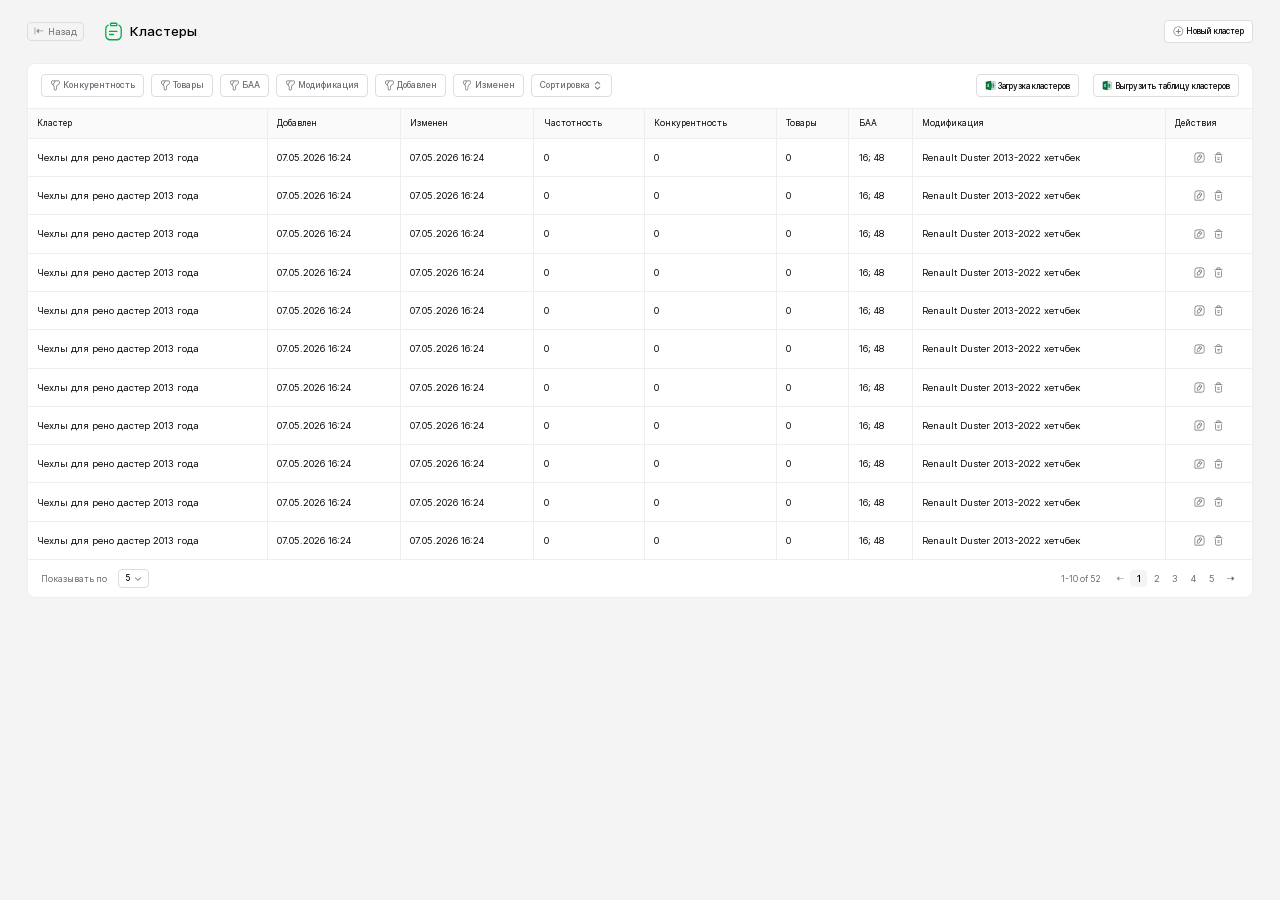
<file: cluster.html>
<!DOCTYPE html>
<html lang="ru">

<head>
    <meta charset="UTF-8">
    <meta name="viewport" content="width=device-width, initial-scale=1.0">
    <meta name="description" content="">
    <meta name="keywords" content="">
    <meta name="color-scheme" content="light only">
    <link rel="stylesheet" href="css/swiper-bundle.min.css">
    <link rel="stylesheet" type="text/css" href="css/lightpick.css">
    <link rel="stylesheet" href="css/style.min.css">
    <title>Кластеры</title>
</head>


<body class="m-page">
    <div class="wrapper">

        <div class="page-header">
            <div class="page-header__top _flex">
                <a href="" class="back-btn">
                    <svg xmlns="http://www.w3.org/2000/svg" width="18" height="18" viewBox="0 0 18 18" fill="none">
                        <path d="M15.6373 8.99993C15.6354 9.14851 15.5755 9.29046 15.4704 9.39553C15.3653 9.5006 15.2234 9.56049 15.0748 9.56243H8.9548V11.9999C8.96066 12.0893 8.93828 12.1783 8.89084 12.2543C8.84339 12.3303 8.77328 12.3894 8.69039 12.4234C8.60751 12.4574 8.51604 12.4645 8.42891 12.4437C8.34178 12.4229 8.26339 12.3752 8.2048 12.3074L5.2048 9.30743C5.12602 9.22746 5.08186 9.1197 5.08186 9.00743C5.08186 8.89517 5.12602 8.78741 5.2048 8.70743L8.2048 5.70743C8.26261 5.64092 8.33957 5.59389 8.42514 5.57279C8.5107 5.5517 8.6007 5.55756 8.68281 5.58958C8.76491 5.6216 8.83511 5.67822 8.8838 5.75167C8.9325 5.82513 8.95729 5.91184 8.9548 5.99993V8.42243H15.0748C15.1497 8.42341 15.2236 8.43913 15.2924 8.46868C15.3612 8.49823 15.4234 8.54105 15.4757 8.59467C15.5279 8.6483 15.5691 8.71169 15.5968 8.78123C15.6245 8.85076 15.6383 8.92508 15.6373 8.99993ZM2.9248 3.62993C2.77562 3.62993 2.63255 3.6892 2.52706 3.79469C2.42157 3.90018 2.3623 4.04325 2.3623 4.19243V13.8074C2.3623 13.9566 2.42157 14.0997 2.52706 14.2052C2.63255 14.3107 2.77562 14.3699 2.9248 14.3699C3.07399 14.3699 3.21706 14.3107 3.32255 14.2052C3.42804 14.0997 3.4873 13.9566 3.4873 13.8074V4.19243C3.48831 4.11829 3.47445 4.04469 3.44654 3.97599C3.41863 3.90729 3.37724 3.84487 3.3248 3.79244C3.27237 3.74 3.20995 3.69861 3.14125 3.6707C3.07255 3.64279 2.99895 3.62893 2.9248 3.62993Z" fill="#8E9198" />
                    </svg>
                    <span>Назад</span>
                </a>
                <img src="img/cluster.svg" alt="" class="page-header__logo">
                <div class="text20 medium-text">
                    Кластеры
                </div>

                <button class="page-header__add m-btn m-btn-gray-outline">
                    <svg xmlns="http://www.w3.org/2000/svg" width="16" height="16" viewBox="0 0 16 16" fill="none">
                        <path d="M8.00033 1.62179C9.26183 1.62179 10.495 1.99587 11.5439 2.69672C12.5928 3.39758 13.4103 4.39373 13.8931 5.55921C14.3759 6.72469 14.5022 8.00716 14.2561 9.24442C14.01 10.4817 13.4025 11.6182 12.5105 12.5102C11.6184 13.4022 10.4819 14.0097 9.24467 14.2558C8.0074 14.5019 6.72494 14.3756 5.55946 13.8929C4.39398 13.4101 3.39783 12.5926 2.69697 11.5437C1.99611 10.4948 1.62203 9.26159 1.62203 8.00008C1.62203 6.30845 2.29403 4.68611 3.49019 3.48995C4.68635 2.29378 6.3087 1.62179 8.00033 1.62179M4.81459 8.6345H7.36591V11.1858C7.36591 11.3541 7.43275 11.5154 7.55173 11.6344C7.6707 11.7534 7.83207 11.8202 8.00033 11.8202C8.16859 11.8202 8.32995 11.7534 8.44893 11.6344C8.56791 11.5154 8.63475 11.3541 8.63475 11.1858V8.6345H11.1861C11.3543 8.6345 11.5157 8.56766 11.6347 8.44868C11.7536 8.3297 11.8205 8.16834 11.8205 8.00008C11.8205 7.83182 11.7536 7.67045 11.6347 7.55148C11.5157 7.4325 11.3543 7.36566 11.1861 7.36566H8.63475V4.81434C8.63475 4.64609 8.56791 4.48472 8.44893 4.36574C8.32995 4.24677 8.16859 4.17993 8.00033 4.17993C7.83207 4.17993 7.6707 4.24677 7.55173 4.36574C7.43275 4.48472 7.36591 4.64609 7.36591 4.81434V7.36566H4.81459C4.64633 7.36566 4.48497 7.4325 4.36599 7.55148C4.24701 7.67045 4.18017 7.83182 4.18017 8.00008C4.18017 8.16834 4.24701 8.3297 4.36599 8.44868C4.48497 8.56766 4.64633 8.6345 4.81459 8.6345M8.00033 0.666748C6.54993 0.666748 5.13211 1.09684 3.92615 1.90264C2.72019 2.70843 1.78025 3.85374 1.22521 5.19374C0.67017 6.53373 0.524945 8.00822 0.807903 9.43074C1.09086 10.8533 1.78929 12.1599 2.81488 13.1855C3.84046 14.2111 5.14714 14.9095 6.56966 15.1925C7.99219 15.4755 9.46668 15.3302 10.8067 14.7752C12.1467 14.2202 13.292 13.2802 14.0978 12.0743C14.9036 10.8683 15.3337 9.45048 15.3337 8.00008C15.3319 6.05571 14.5587 4.1915 13.1838 2.81663C11.8089 1.44175 9.94469 0.668554 8.00033 0.666748V0.666748Z" fill="#676A72" />
                    </svg>
                    <span>Новый кластер</span>
                </button>
            </div>
        </div>

        <div class="content">
            <div class="table-filter">
                <div class="table-filter__col _flex">
                    <div class="mob-filter">
                        <button class="_open-filter table-filter__show-btn m-btn m-btn-gray-outline">
                            <img src="img/filter.svg" alt="">
                            <span>Фильтр</span>
                        </button>
                        <div class="table-filter__mob">
                            <button class="close-btn _close-filter">
                                <span class="text14">Закрыть</span>
                            </button>
                            <div class="table-filter__items _flex">
                                <div class="m-select m-select-multi js-multi-select">
                                    <div class="m-select__show" data-placeholder="Конкурентность">

                                        <img class="_first" src="img/filter.svg" alt="">

                                        <div class="m-select__current text12"></div>
                                        <div class="m-select__count">
                                            <span class="text12 _num"></span>
                                        </div>

                                    </div>
                                    <div class="m-select__hidden">
                                        <div class="m-search fg">
                                            <img src="img/search.svg" alt="">
                                            <input type="text" placeholder="Поиск">
                                        </div>

                                        <div class="m-select__checks">
                                            <div class="m-select__check m-check">
                                                <input type="checkbox" data-value="879796444">
                                                <label><span class="text13">879796444</span></label>
                                            </div>
                                            <div class="m-select__check m-check">
                                                <input type="checkbox" data-value="879796444">
                                                <label><span class="text13">879796444</span></label>
                                            </div>
                                            <div class="m-select__check m-check">
                                                <input type="checkbox" data-value="879796444">
                                                <label><span class="text13">879796444</span></label>
                                            </div>
                                            <div class="m-select__check m-check">
                                                <input type="checkbox" data-value="879796444">
                                                <label><span class="text13">879796444</span></label>
                                            </div>
                                            <div class="m-select__check m-check">
                                                <input type="checkbox" data-value="879796444">
                                                <label><span class="text13">879796444</span></label>
                                            </div>
                                            <div class="m-select__check m-check">
                                                <input type="checkbox" data-value="879796444">
                                                <label><span class="text13">879796444</span></label>
                                            </div>
                                            <div class="m-select__check m-check">
                                                <input type="checkbox" data-value="879796444">
                                                <label><span class="text13">879796444</span></label>
                                            </div>
                                            <div class="m-select__check m-check">
                                                <input type="checkbox" data-value="879796444">
                                                <label><span class="text13">879796444</span></label>
                                            </div>
                                            <div class="m-select__check m-check">
                                                <input type="checkbox" data-value="879796444">
                                                <label><span class="text13">879796444</span></label>
                                            </div>
                                            <div class="m-select__check m-check">
                                                <input type="checkbox" data-value="879796444">
                                                <label><span class="text13">879796444</span></label>
                                            </div>
                                            <div class="m-select__check m-check">
                                                <input type="checkbox" data-value="879796444">
                                                <label><span class="text13">879796444</span></label>
                                            </div>
                                        </div>
                                    </div>
                                </div>

                                <div class="m-select m-select-multi js-multi-select">
                                    <div class="m-select__show" data-placeholder="Товары">

                                        <img class="_first" src="img/filter.svg" alt="">

                                        <div class="m-select__current text12"></div>
                                        <div class="m-select__count">
                                            <span class="text12 _num"></span>
                                        </div>

                                    </div>
                                    <div class="m-select__hidden">
                                        <div class="m-search fg">
                                            <img src="img/search.svg" alt="">
                                            <input type="text" placeholder="Поиск">
                                        </div>

                                        <div class="m-select__checks">
                                            <div class="m-select__check m-check">
                                                <input type="checkbox" data-value="879796444">
                                                <label><span class="text13">879796444</span></label>
                                            </div>
                                            <div class="m-select__check m-check">
                                                <input type="checkbox" data-value="879796444">
                                                <label><span class="text13">879796444</span></label>
                                            </div>
                                            <div class="m-select__check m-check">
                                                <input type="checkbox" data-value="879796444">
                                                <label><span class="text13">879796444</span></label>
                                            </div>
                                            <div class="m-select__check m-check">
                                                <input type="checkbox" data-value="879796444">
                                                <label><span class="text13">879796444</span></label>
                                            </div>
                                            <div class="m-select__check m-check">
                                                <input type="checkbox" data-value="879796444">
                                                <label><span class="text13">879796444</span></label>
                                            </div>
                                            <div class="m-select__check m-check">
                                                <input type="checkbox" data-value="879796444">
                                                <label><span class="text13">879796444</span></label>
                                            </div>
                                            <div class="m-select__check m-check">
                                                <input type="checkbox" data-value="879796444">
                                                <label><span class="text13">879796444</span></label>
                                            </div>
                                            <div class="m-select__check m-check">
                                                <input type="checkbox" data-value="879796444">
                                                <label><span class="text13">879796444</span></label>
                                            </div>
                                            <div class="m-select__check m-check">
                                                <input type="checkbox" data-value="879796444">
                                                <label><span class="text13">879796444</span></label>
                                            </div>
                                            <div class="m-select__check m-check">
                                                <input type="checkbox" data-value="879796444">
                                                <label><span class="text13">879796444</span></label>
                                            </div>
                                            <div class="m-select__check m-check">
                                                <input type="checkbox" data-value="879796444">
                                                <label><span class="text13">879796444</span></label>
                                            </div>
                                        </div>
                                    </div>
                                </div>

                                <div class="m-select m-select-multi js-multi-select">
                                    <div class="m-select__show" data-placeholder="БАА">

                                        <img class="_first" src="img/filter.svg" alt="">

                                        <div class="m-select__current text12"></div>
                                        <div class="m-select__count">
                                            <span class="text12 _num"></span>
                                        </div>

                                    </div>
                                    <div class="m-select__hidden">
                                        <div class="m-search fg">
                                            <img src="img/search.svg" alt="">
                                            <input type="text" placeholder="Поиск">
                                        </div>

                                        <div class="m-select__checks">
                                            <div class="m-select__check m-check">
                                                <input type="checkbox" data-value="879796444">
                                                <label><span class="text13">879796444</span></label>
                                            </div>
                                            <div class="m-select__check m-check">
                                                <input type="checkbox" data-value="879796444">
                                                <label><span class="text13">879796444</span></label>
                                            </div>
                                            <div class="m-select__check m-check">
                                                <input type="checkbox" data-value="879796444">
                                                <label><span class="text13">879796444</span></label>
                                            </div>
                                            <div class="m-select__check m-check">
                                                <input type="checkbox" data-value="879796444">
                                                <label><span class="text13">879796444</span></label>
                                            </div>
                                            <div class="m-select__check m-check">
                                                <input type="checkbox" data-value="879796444">
                                                <label><span class="text13">879796444</span></label>
                                            </div>
                                            <div class="m-select__check m-check">
                                                <input type="checkbox" data-value="879796444">
                                                <label><span class="text13">879796444</span></label>
                                            </div>
                                            <div class="m-select__check m-check">
                                                <input type="checkbox" data-value="879796444">
                                                <label><span class="text13">879796444</span></label>
                                            </div>
                                            <div class="m-select__check m-check">
                                                <input type="checkbox" data-value="879796444">
                                                <label><span class="text13">879796444</span></label>
                                            </div>
                                            <div class="m-select__check m-check">
                                                <input type="checkbox" data-value="879796444">
                                                <label><span class="text13">879796444</span></label>
                                            </div>
                                            <div class="m-select__check m-check">
                                                <input type="checkbox" data-value="879796444">
                                                <label><span class="text13">879796444</span></label>
                                            </div>
                                            <div class="m-select__check m-check">
                                                <input type="checkbox" data-value="879796444">
                                                <label><span class="text13">879796444</span></label>
                                            </div>
                                        </div>
                                    </div>
                                </div>

                                <div class="m-select m-select-multi js-multi-select">
                                    <div class="m-select__show" data-placeholder="Модификация">

                                        <img class="_first" src="img/filter.svg" alt="">

                                        <div class="m-select__current text12"></div>
                                        <div class="m-select__count">
                                            <span class="text12 _num"></span>
                                        </div>

                                    </div>
                                    <div class="m-select__hidden">
                                        <div class="m-search fg">
                                            <img src="img/search.svg" alt="">
                                            <input type="text" placeholder="Поиск">
                                        </div>

                                        <div class="m-select__checks">
                                            <div class="m-select__check m-check">
                                                <input type="checkbox" data-value="Renault Duster 2013-2022 хетчбек">
                                                <label><span class="text13">Renault Duster 2013-2022 хетчбек</span></label>
                                            </div>
                                            <div class="m-select__check m-check">
                                                <input type="checkbox" data-value="Renault Duster 2013-2022 хетчбек">
                                                <label><span class="text13">Renault Duster 2013-2022 хетчбек</span></label>
                                            </div>
                                            <div class="m-select__check m-check">
                                                <input type="checkbox" data-value="Renault Duster 2013-2022 хетчбек">
                                                <label><span class="text13">Renault Duster 2013-2022 хетчбек</span></label>
                                            </div>
                                            <div class="m-select__check m-check">
                                                <input type="checkbox" data-value="Renault Duster 2013-2022 хетчбек">
                                                <label><span class="text13">Renault Duster 2013-2022 хетчбек</span></label>
                                            </div>
                                            <div class="m-select__check m-check">
                                                <input type="checkbox" data-value="Renault Duster 2013-2022 хетчбек">
                                                <label><span class="text13">Renault Duster 2013-2022 хетчбек</span></label>
                                            </div>
                                            <div class="m-select__check m-check">
                                                <input type="checkbox" data-value="Renault Duster 2013-2022 хетчбек">
                                                <label><span class="text13">Renault Duster 2013-2022 хетчбек</span></label>
                                            </div>
                                            <div class="m-select__check m-check">
                                                <input type="checkbox" data-value="Renault Duster 2013-2022 хетчбек">
                                                <label><span class="text13">Renault Duster 2013-2022 хетчбек</span></label>
                                            </div>
                                            <div class="m-select__check m-check">
                                                <input type="checkbox" data-value="Renault Duster 2013-2022 хетчбек">
                                                <label><span class="text13">Renault Duster 2013-2022 хетчбек</span></label>
                                            </div>
                                            <div class="m-select__check m-check">
                                                <input type="checkbox" data-value="Renault Duster 2013-2022 хетчбек">
                                                <label><span class="text13">Renault Duster 2013-2022 хетчбек</span></label>
                                            </div>
                                            <div class="m-select__check m-check">
                                                <input type="checkbox" data-value="Renault Duster 2013-2022 хетчбек">
                                                <label><span class="text13">Renault Duster 2013-2022 хетчбек</span></label>
                                            </div>
                                            <div class="m-select__check m-check">
                                                <input type="checkbox" data-value="Renault Duster 2013-2022 хетчбек">
                                                <label><span class="text13">Renault Duster 2013-2022 хетчбек</span></label>
                                            </div>
                                        </div>
                                    </div>
                                </div>

                                <div class="m-select m-select-multi js-multi-select">
                                    <div class="m-select__show" data-placeholder="Добавлен">

                                        <img class="_first" src="img/filter.svg" alt="">

                                        <div class="m-select__current text12"></div>
                                        <div class="m-select__count">
                                            <span class="text12 _num"></span>
                                        </div>

                                    </div>
                                    <div class="m-select__hidden">
                                        <div class="m-search fg">
                                            <img src="img/search.svg" alt="">
                                            <input type="text" placeholder="Поиск">
                                        </div>

                                        <div class="m-select__checks">
                                            <div class="m-select__check m-check">
                                                <input type="checkbox" data-value="Чехлы для рено дастер 2013 года">
                                                <label><span class="text13">Чехлы для рено дастер 2013 года</span></label>
                                            </div>
                                            <div class="m-select__check m-check">
                                                <input type="checkbox" data-value="Чехлы для рено дастер 2013 года">
                                                <label><span class="text13">Чехлы для рено дастер 2013 года</span></label>
                                            </div>
                                            <div class="m-select__check m-check">
                                                <input type="checkbox" data-value="Чехлы для рено дастер 2013 года">
                                                <label><span class="text13">Чехлы для рено дастер 2013 года</span></label>
                                            </div>
                                            <div class="m-select__check m-check">
                                                <input type="checkbox" data-value="Чехлы для рено дастер 2013 года">
                                                <label><span class="text13">Чехлы для рено дастер 2013 года</span></label>
                                            </div>
                                            <div class="m-select__check m-check">
                                                <input type="checkbox" data-value="Чехлы для рено дастер 2013 года">
                                                <label><span class="text13">Чехлы для рено дастер 2013 года</span></label>
                                            </div>
                                            <div class="m-select__check m-check">
                                                <input type="checkbox" data-value="Чехлы для рено дастер 2013 года">
                                                <label><span class="text13">Чехлы для рено дастер 2013 года</span></label>
                                            </div>
                                            <div class="m-select__check m-check">
                                                <input type="checkbox" data-value="Чехлы для рено дастер 2013 года">
                                                <label><span class="text13">Чехлы для рено дастер 2013 года</span></label>
                                            </div>
                                            <div class="m-select__check m-check">
                                                <input type="checkbox" data-value="Чехлы для рено дастер 2013 года">
                                                <label><span class="text13">Чехлы для рено дастер 2013 года</span></label>
                                            </div>
                                            <div class="m-select__check m-check">
                                                <input type="checkbox" data-value="Чехлы для рено дастер 2013 года">
                                                <label><span class="text13">Чехлы для рено дастер 2013 года</span></label>
                                            </div>
                                            <div class="m-select__check m-check">
                                                <input type="checkbox" data-value="Чехлы для рено дастер 2013 года">
                                                <label><span class="text13">Чехлы для рено дастер 2013 года</span></label>
                                            </div>
                                            <div class="m-select__check m-check">
                                                <input type="checkbox" data-value="Чехлы для рено дастер 2013 года">
                                                <label><span class="text13">Чехлы для рено дастер 2013 года</span></label>
                                            </div>
                                        </div>
                                    </div>
                                </div>

                                <div class="m-select m-select-multi js-multi-select">
                                    <div class="m-select__show" data-placeholder="Изменен">

                                        <img class="_first" src="img/filter.svg" alt="">

                                        <div class="m-select__current text12"></div>
                                        <div class="m-select__count">
                                            <span class="text12 _num"></span>
                                        </div>

                                    </div>
                                    <div class="m-select__hidden">
                                        <div class="m-search fg">
                                            <img src="img/search.svg" alt="">
                                            <input type="text" placeholder="Поиск">
                                        </div>

                                        <div class="m-select__checks">
                                            <div class="m-select__check m-check">
                                                <input type="checkbox" data-value="Чехлы для рено дастер 2013 года">
                                                <label><span class="text13">Чехлы для рено дастер 2013 года</span></label>
                                            </div>
                                            <div class="m-select__check m-check">
                                                <input type="checkbox" data-value="Чехлы для рено дастер 2013 года">
                                                <label><span class="text13">Чехлы для рено дастер 2013 года</span></label>
                                            </div>
                                            <div class="m-select__check m-check">
                                                <input type="checkbox" data-value="Чехлы для рено дастер 2013 года">
                                                <label><span class="text13">Чехлы для рено дастер 2013 года</span></label>
                                            </div>
                                            <div class="m-select__check m-check">
                                                <input type="checkbox" data-value="Чехлы для рено дастер 2013 года">
                                                <label><span class="text13">Чехлы для рено дастер 2013 года</span></label>
                                            </div>
                                            <div class="m-select__check m-check">
                                                <input type="checkbox" data-value="Чехлы для рено дастер 2013 года">
                                                <label><span class="text13">Чехлы для рено дастер 2013 года</span></label>
                                            </div>
                                            <div class="m-select__check m-check">
                                                <input type="checkbox" data-value="Чехлы для рено дастер 2013 года">
                                                <label><span class="text13">Чехлы для рено дастер 2013 года</span></label>
                                            </div>
                                            <div class="m-select__check m-check">
                                                <input type="checkbox" data-value="Чехлы для рено дастер 2013 года">
                                                <label><span class="text13">Чехлы для рено дастер 2013 года</span></label>
                                            </div>
                                            <div class="m-select__check m-check">
                                                <input type="checkbox" data-value="Чехлы для рено дастер 2013 года">
                                                <label><span class="text13">Чехлы для рено дастер 2013 года</span></label>
                                            </div>
                                            <div class="m-select__check m-check">
                                                <input type="checkbox" data-value="Чехлы для рено дастер 2013 года">
                                                <label><span class="text13">Чехлы для рено дастер 2013 года</span></label>
                                            </div>
                                            <div class="m-select__check m-check">
                                                <input type="checkbox" data-value="Чехлы для рено дастер 2013 года">
                                                <label><span class="text13">Чехлы для рено дастер 2013 года</span></label>
                                            </div>
                                            <div class="m-select__check m-check">
                                                <input type="checkbox" data-value="Чехлы для рено дастер 2013 года">
                                                <label><span class="text13">Чехлы для рено дастер 2013 года</span></label>
                                            </div>
                                        </div>
                                    </div>
                                </div>

                            </div>
                        </div>
                    </div>
                    <div class="sort-select m-select js-single-select">
                        <div class="m-select__show" data-placeholder="Сортировка">
                            <div class="m-select__current text12"></div>
                            <img src="img/arrows.svg" alt="">
                        </div>
                        <div class="m-select__hidden">
                            <div class="m-select__items">
                                <div class="m-select__item">
                                    <input type="radio" name="sortType" data-value="Модификация А-Я">
                                    <label><span class="text13">Модификация А-Я</span></label>
                                </div>
                                <div class="m-select__item">
                                    <input type="radio" name="sortType" data-value="Кластер А-Я">
                                    <label><span class="text13">Кластер А-Я</span></label>
                                </div>
                                <div class="m-select__item">
                                    <input type="radio" name="sortType" data-value="Товаров по убыванию">
                                    <label><span class="text13">Товаров по убыванию</span></label>
                                </div>
                                <div class="m-select__item">
                                    <input type="radio" name="sortType" data-value="Товаров по возрастанию">
                                    <label><span class="text13">Товаров по возрастанию</span></label>
                                </div>
                                <div class="m-select__item">
                                    <input type="radio" name="sortType" data-value="Конкуренция по убыванию">
                                    <label><span class="text13">Конкуренция по убыванию</span></label>
                                </div>
                                <div class="m-select__item">
                                    <input type="radio" name="sortType" data-value="Конкуренция по возврастанию">
                                    <label><span class="text13">Конкуренция по возврастанию</span></label>
                                </div>
                                <div class="m-select__item">
                                    <input type="radio" name="sortType" data-value="Частотность по убыванию">
                                    <label><span class="text13">Частотность по убыванию</span></label>
                                </div>
                                <div class="m-select__item">
                                    <input type="radio" name="sortType" data-value="Частотность по возрастанию">
                                    <label><span class="text13">Частотность по возрастанию</span></label>
                                </div>
                            </div>
                        </div>
                    </div>

                </div>

                <div class="action">
                    <button class="action__dots _open-action">
                        <img src="img/dots.svg" alt="">
                    </button>
                    <div class="action__mob">
                        <button class="close-btn _close-action">
                            <span class="text14">Закрыть</span>
                        </button>
                        <div class="action__buttons _flex">
                            <button class="action__btn m-btn m-btn-gray-outline">
                                <img src="img/xls.svg" alt="">
                                <span>Загрузка кластеров</span>
                            </button>
                            <button class="action__btn m-btn m-btn-gray-outline">
                                <img src="img/xls.svg" alt="">
                                <span>Выгрузить таблицу кластеров</span>
                            </button>
                        </div>
                    </div>
                </div>
            </div>
            <div class="table cluster-table">
                <div class="table-scrollable">
                    <table>
                        <thead>
                            <tr class="table-row table-row-head">
                                <td class="table-row__col">
                                    <div class="text13">Кластер</div>
                                </td>
                                <td class="table-row__col">
                                    <div class="text13">Добавлен </div>
                                </td>
                                <td class="table-row__col">
                                    <div class="text13">Изменен</div>
                                </td>
                                <td class="table-row__col">
                                    <div class="text13">Частотность</div>
                                </td>
                                <td class="table-row__col">
                                    <div class="text13">Конкурентность</div>
                                </td>
                                <td class="table-row__col">
                                    <div class="text13">Товары</div>
                                </td>
                                <td class="table-row__col">
                                    <div class="text13">БАА</div>
                                </td>
                                <td class="table-row__col">
                                    <div class="text13">Модификация</div>
                                </td>
                                <td class="table-row__col">
                                    <div class="text13">Действия</div>
                                </td>
                            </tr>
                        </thead>
                        <tbody>
                            <tr class="table-row">
                                <td class="table-row__col">
                                    <div class="text14">Чехлы для рено дастер 2013 года</div>
                                </td>
                                <td class="table-row__col">
                                    <div class="text14">07.05.2026 16:24</div>
                                </td>
                                <td class="table-row__col">
                                    <div class="text14">07.05.2026 16:24</div>
                                </td>
                                <td class="table-row__col">
                                    <div class="text14">0</div>
                                </td>
                                <td class="table-row__col">
                                    <div class="text14">0</div>
                                </td>
                                <td class="table-row__col">
                                    <div class="text14">0</div>
                                </td>
                                <td class="table-row__col">
                                    <div class="text14">16; 48</div>
                                </td>
                                <td class="table-row__col">
                                    <div class="text14">Renault Duster 2013-2022 хетчбек</div>
                                </td>
                                <td class="table-row__col">
                                    <div class="table-row__action">
                                        <button class="table-row__action-btn">
                                            <img src="img/edit.svg" alt="">
                                        </button>
                                        <button class="table-row__action-btn">
                                            <img src="img/delete.svg" alt="">
                                        </button>
                                    </div>
                                </td>
                            </tr>

                            <tr class="table-row">
                                <td class="table-row__col">
                                    <div class="text14">Чехлы для рено дастер 2013 года</div>
                                </td>
                                <td class="table-row__col">
                                    <div class="text14">07.05.2026 16:24</div>
                                </td>
                                <td class="table-row__col">
                                    <div class="text14">07.05.2026 16:24</div>
                                </td>
                                <td class="table-row__col">
                                    <div class="text14">0</div>
                                </td>
                                <td class="table-row__col">
                                    <div class="text14">0</div>
                                </td>
                                <td class="table-row__col">
                                    <div class="text14">0</div>
                                </td>
                                <td class="table-row__col">
                                    <div class="text14">16; 48</div>
                                </td>
                                <td class="table-row__col">
                                    <div class="text14">Renault Duster 2013-2022 хетчбек</div>
                                </td>
                                <td class="table-row__col">
                                    <div class="table-row__action">
                                        <button class="table-row__action-btn">
                                            <img src="img/edit.svg" alt="">
                                        </button>
                                        <button class="table-row__action-btn">
                                            <img src="img/delete.svg" alt="">
                                        </button>
                                    </div>
                                </td>
                            </tr>

                            <tr class="table-row">
                                <td class="table-row__col">
                                    <div class="text14">Чехлы для рено дастер 2013 года</div>
                                </td>
                                <td class="table-row__col">
                                    <div class="text14">07.05.2026 16:24</div>
                                </td>
                                <td class="table-row__col">
                                    <div class="text14">07.05.2026 16:24</div>
                                </td>
                                <td class="table-row__col">
                                    <div class="text14">0</div>
                                </td>
                                <td class="table-row__col">
                                    <div class="text14">0</div>
                                </td>
                                <td class="table-row__col">
                                    <div class="text14">0</div>
                                </td>
                                <td class="table-row__col">
                                    <div class="text14">16; 48</div>
                                </td>
                                <td class="table-row__col">
                                    <div class="text14">Renault Duster 2013-2022 хетчбек</div>
                                </td>
                                <td class="table-row__col">
                                    <div class="table-row__action">
                                        <button class="table-row__action-btn">
                                            <img src="img/edit.svg" alt="">
                                        </button>
                                        <button class="table-row__action-btn">
                                            <img src="img/delete.svg" alt="">
                                        </button>
                                    </div>
                                </td>
                            </tr>

                            <tr class="table-row">
                                <td class="table-row__col">
                                    <div class="text14">Чехлы для рено дастер 2013 года</div>
                                </td>
                                <td class="table-row__col">
                                    <div class="text14">07.05.2026 16:24</div>
                                </td>
                                <td class="table-row__col">
                                    <div class="text14">07.05.2026 16:24</div>
                                </td>
                                <td class="table-row__col">
                                    <div class="text14">0</div>
                                </td>
                                <td class="table-row__col">
                                    <div class="text14">0</div>
                                </td>
                                <td class="table-row__col">
                                    <div class="text14">0</div>
                                </td>
                                <td class="table-row__col">
                                    <div class="text14">16; 48</div>
                                </td>
                                <td class="table-row__col">
                                    <div class="text14">Renault Duster 2013-2022 хетчбек</div>
                                </td>
                                <td class="table-row__col">
                                    <div class="table-row__action">
                                        <button class="table-row__action-btn">
                                            <img src="img/edit.svg" alt="">
                                        </button>
                                        <button class="table-row__action-btn">
                                            <img src="img/delete.svg" alt="">
                                        </button>
                                    </div>
                                </td>
                            </tr>

                            <tr class="table-row">
                                <td class="table-row__col">
                                    <div class="text14">Чехлы для рено дастер 2013 года</div>
                                </td>
                                <td class="table-row__col">
                                    <div class="text14">07.05.2026 16:24</div>
                                </td>
                                <td class="table-row__col">
                                    <div class="text14">07.05.2026 16:24</div>
                                </td>
                                <td class="table-row__col">
                                    <div class="text14">0</div>
                                </td>
                                <td class="table-row__col">
                                    <div class="text14">0</div>
                                </td>
                                <td class="table-row__col">
                                    <div class="text14">0</div>
                                </td>
                                <td class="table-row__col">
                                    <div class="text14">16; 48</div>
                                </td>
                                <td class="table-row__col">
                                    <div class="text14">Renault Duster 2013-2022 хетчбек</div>
                                </td>
                                <td class="table-row__col">
                                    <div class="table-row__action">
                                        <button class="table-row__action-btn">
                                            <img src="img/edit.svg" alt="">
                                        </button>
                                        <button class="table-row__action-btn">
                                            <img src="img/delete.svg" alt="">
                                        </button>
                                    </div>
                                </td>
                            </tr>

                            <tr class="table-row">
                                <td class="table-row__col">
                                    <div class="text14">Чехлы для рено дастер 2013 года</div>
                                </td>
                                <td class="table-row__col">
                                    <div class="text14">07.05.2026 16:24</div>
                                </td>
                                <td class="table-row__col">
                                    <div class="text14">07.05.2026 16:24</div>
                                </td>
                                <td class="table-row__col">
                                    <div class="text14">0</div>
                                </td>
                                <td class="table-row__col">
                                    <div class="text14">0</div>
                                </td>
                                <td class="table-row__col">
                                    <div class="text14">0</div>
                                </td>
                                <td class="table-row__col">
                                    <div class="text14">16; 48</div>
                                </td>
                                <td class="table-row__col">
                                    <div class="text14">Renault Duster 2013-2022 хетчбек</div>
                                </td>
                                <td class="table-row__col">
                                    <div class="table-row__action">
                                        <button class="table-row__action-btn">
                                            <img src="img/edit.svg" alt="">
                                        </button>
                                        <button class="table-row__action-btn">
                                            <img src="img/delete.svg" alt="">
                                        </button>
                                    </div>
                                </td>
                            </tr>

                            <tr class="table-row">
                                <td class="table-row__col">
                                    <div class="text14">Чехлы для рено дастер 2013 года</div>
                                </td>
                                <td class="table-row__col">
                                    <div class="text14">07.05.2026 16:24</div>
                                </td>
                                <td class="table-row__col">
                                    <div class="text14">07.05.2026 16:24</div>
                                </td>
                                <td class="table-row__col">
                                    <div class="text14">0</div>
                                </td>
                                <td class="table-row__col">
                                    <div class="text14">0</div>
                                </td>
                                <td class="table-row__col">
                                    <div class="text14">0</div>
                                </td>
                                <td class="table-row__col">
                                    <div class="text14">16; 48</div>
                                </td>
                                <td class="table-row__col">
                                    <div class="text14">Renault Duster 2013-2022 хетчбек</div>
                                </td>
                                <td class="table-row__col">
                                    <div class="table-row__action">
                                        <button class="table-row__action-btn">
                                            <img src="img/edit.svg" alt="">
                                        </button>
                                        <button class="table-row__action-btn">
                                            <img src="img/delete.svg" alt="">
                                        </button>
                                    </div>
                                </td>
                            </tr>

                            <tr class="table-row">
                                <td class="table-row__col">
                                    <div class="text14">Чехлы для рено дастер 2013 года</div>
                                </td>
                                <td class="table-row__col">
                                    <div class="text14">07.05.2026 16:24</div>
                                </td>
                                <td class="table-row__col">
                                    <div class="text14">07.05.2026 16:24</div>
                                </td>
                                <td class="table-row__col">
                                    <div class="text14">0</div>
                                </td>
                                <td class="table-row__col">
                                    <div class="text14">0</div>
                                </td>
                                <td class="table-row__col">
                                    <div class="text14">0</div>
                                </td>
                                <td class="table-row__col">
                                    <div class="text14">16; 48</div>
                                </td>
                                <td class="table-row__col">
                                    <div class="text14">Renault Duster 2013-2022 хетчбек</div>
                                </td>
                                <td class="table-row__col">
                                    <div class="table-row__action">
                                        <button class="table-row__action-btn">
                                            <img src="img/edit.svg" alt="">
                                        </button>
                                        <button class="table-row__action-btn">
                                            <img src="img/delete.svg" alt="">
                                        </button>
                                    </div>
                                </td>
                            </tr>

                            <tr class="table-row">
                                <td class="table-row__col">
                                    <div class="text14">Чехлы для рено дастер 2013 года</div>
                                </td>
                                <td class="table-row__col">
                                    <div class="text14">07.05.2026 16:24</div>
                                </td>
                                <td class="table-row__col">
                                    <div class="text14">07.05.2026 16:24</div>
                                </td>
                                <td class="table-row__col">
                                    <div class="text14">0</div>
                                </td>
                                <td class="table-row__col">
                                    <div class="text14">0</div>
                                </td>
                                <td class="table-row__col">
                                    <div class="text14">0</div>
                                </td>
                                <td class="table-row__col">
                                    <div class="text14">16; 48</div>
                                </td>
                                <td class="table-row__col">
                                    <div class="text14">Renault Duster 2013-2022 хетчбек</div>
                                </td>
                                <td class="table-row__col">
                                    <div class="table-row__action">
                                        <button class="table-row__action-btn">
                                            <img src="img/edit.svg" alt="">
                                        </button>
                                        <button class="table-row__action-btn">
                                            <img src="img/delete.svg" alt="">
                                        </button>
                                    </div>
                                </td>
                            </tr>

                            <tr class="table-row">
                                <td class="table-row__col">
                                    <div class="text14">Чехлы для рено дастер 2013 года</div>
                                </td>
                                <td class="table-row__col">
                                    <div class="text14">07.05.2026 16:24</div>
                                </td>
                                <td class="table-row__col">
                                    <div class="text14">07.05.2026 16:24</div>
                                </td>
                                <td class="table-row__col">
                                    <div class="text14">0</div>
                                </td>
                                <td class="table-row__col">
                                    <div class="text14">0</div>
                                </td>
                                <td class="table-row__col">
                                    <div class="text14">0</div>
                                </td>
                                <td class="table-row__col">
                                    <div class="text14">16; 48</div>
                                </td>
                                <td class="table-row__col">
                                    <div class="text14">Renault Duster 2013-2022 хетчбек</div>
                                </td>
                                <td class="table-row__col">
                                    <div class="table-row__action">
                                        <button class="table-row__action-btn">
                                            <img src="img/edit.svg" alt="">
                                        </button>
                                        <button class="table-row__action-btn">
                                            <img src="img/delete.svg" alt="">
                                        </button>
                                    </div>
                                </td>
                            </tr>

                            <tr class="table-row">
                                <td class="table-row__col">
                                    <div class="text14">Чехлы для рено дастер 2013 года</div>
                                </td>
                                <td class="table-row__col">
                                    <div class="text14">07.05.2026 16:24</div>
                                </td>
                                <td class="table-row__col">
                                    <div class="text14">07.05.2026 16:24</div>
                                </td>
                                <td class="table-row__col">
                                    <div class="text14">0</div>
                                </td>
                                <td class="table-row__col">
                                    <div class="text14">0</div>
                                </td>
                                <td class="table-row__col">
                                    <div class="text14">0</div>
                                </td>
                                <td class="table-row__col">
                                    <div class="text14">16; 48</div>
                                </td>
                                <td class="table-row__col">
                                    <div class="text14">Renault Duster 2013-2022 хетчбек</div>
                                </td>
                                <td class="table-row__col">
                                    <div class="table-row__action">
                                        <button class="table-row__action-btn">
                                            <img src="img/edit.svg" alt="">
                                        </button>
                                        <button class="table-row__action-btn">
                                            <img src="img/delete.svg" alt="">
                                        </button>
                                    </div>
                                </td>
                            </tr>

                        </tbody>
                    </table>
                </div>
                <div class="page-pagination _flex-between">
                    <div class="page-pagination__col _flex">
                        <div class="text13 text-gray700">
                            Показывать по
                        </div>
                        <div class="page-count-select m-select js-single-select">
                            <div class="m-select__show">
                                <div class="m-select__current text12"></div>
                            </div>
                            <div class="m-select__hidden">
                                <div class="m-select__items">
                                    <div class="m-select__item">
                                        <input checked type="radio" name="pageCount" data-value="5">
                                        <label><span class="text13">5</span></label>
                                    </div>
                                    <div class="m-select__item">
                                        <input type="radio" name="pageCount" data-value="10">
                                        <label><span class="text13">10</span></label>
                                    </div>
                                    <div class="m-select__item">
                                        <input type="radio" name="pageCount" data-value="25">
                                        <label><span class="text13">25</span></label>
                                    </div>
                                    <div class="m-select__item">
                                        <input type="radio" name="pageCount" data-value="50">
                                        <label><span class="text13">50</span></label>
                                    </div>
                                    <div class="m-select__item">
                                        <input type="radio" name="pageCount" data-value="100">
                                        <label><span class="text13">100</span></label>
                                    </div>
                                </div>
                            </div>
                        </div>
                    </div>
                    <div class="page-pagination__col2 _flex">
                        <div class="text13 text-gray700">
                            1-10 of 52
                        </div>
                        <div class="pagination">
                            <button class="pagination__item _disabled"><img src="img/prev.svg" alt=""></button>
                            <button class="pagination__item _active"><span class="text14">1</span></button>
                            <button class="pagination__item"><span class="text14">2</span></button>
                            <button class="pagination__item"><span class="text14">3</span></button>
                            <button class="pagination__item"><span class="text14">4</span></button>
                            <button class="pagination__item"><span class="text14">5</span></button>
                            <button class="pagination__item"><img src="img/next.svg" alt=""></button>
                        </div>
                    </div>
                </div>

            </div>
        </div>

    </div>

    <script src="js/swiper-bundle.min.js"></script>
    <script src="js/moment.min.js"></script>
    <script src="js/lightpick.js"></script>
    <script src="js/main.min.js"></script>

</body>

</html>
</file>
<file: css/lightpick.css>
.lightpick {
    position: absolute;
    z-index: 99999;
    padding: 4px;
    border-radius: 4px;
    background-color: #FFF;
    box-shadow: 0 1px 3px rgba(0, 0, 0, 0.25);
    color: #000;
    font-family: system-ui, Roboto, Helvetica, Arial, sans-serif;
    line-height: 1.125em;
}

.lightpick--inlined {
    position: relative;
    display: inline-block;
}

.lightpick,
.lightpick *,
.lightpick::after,
.lightpick::before {
    box-sizing: border-box;
}

.lightpick.is-hidden {
    display: none;
}

.lightpick__months {
    display: grid;
    background-color: #EEE;
    grid-template-columns: auto;
    grid-gap: 1px;
}

.lightpick--2-columns .lightpick__months {
    grid-template-columns: auto auto;
}

.lightpick--3-columns .lightpick__months {
    grid-template-columns: auto auto auto;
}

.lightpick--4-columns .lightpick__months {
    grid-template-columns: auto auto auto auto;
}

.lightpick--5-columns .lightpick__months {
    grid-template-columns: auto auto auto auto auto;
}

.lightpick__month {
    padding: 4px;
    width: 288px;
    background-color: #FFF;
}

.lightpick__month-title-bar {
    display: flex;
    margin-bottom: 4px;
    justify-content: space-between;
    align-items: center;
}

.lightpick__month-title {
    margin-top: 4px;
    margin-bottom: 4px;
    margin-left: 4px;
    font-size: 16px;
    font-weight: normal;
    line-height: 24px;
    cursor: default;
    padding: 0 4px;
    border-radius: 4px;
}

.lightpick__month-title > .lightpick__select {
    border: none;
    background-color: transparent;
    outline: none;
    -moz-appearance: none;
    -webkit-appearance: none;
    appearance: none;
}
.lightpick__month-title > .lightpick__select:disabled {
    color: #333;
}

.lightpick__month-title > .lightpick__select-months {
    font-weight: bold;
    font-size: 1em;
    margin-right: .5em;
}

.lightpick__toolbar {
    display: flex;
    text-align: right;
    justify-content: flex-end;
}

.lightpick__previous-action,
.lightpick__next-action,
.lightpick__close-action {
    display: flex;
    margin-left: 6px;
    width: 32px;
    height: 32px;
    outline: none;
    border: none;
    border-radius: 50%;
    background-color: #DDD;
    justify-content: center;
    align-items: center;
}

.lightpick__previous-action,
.lightpick__next-action {
    font-size: 12px;
}

.lightpick__close-action {
    font-size: 18px;
}

.lightpick__previous-action:active,
.lightpick__next-action:active,
.lightpick__close-action:active {
    color: inherit;
}

.lightpick__days-of-the-week {
    display: grid;
    grid-template-columns: repeat(7, 1fr);
}

.lightpick__day-of-the-week {
    display: flex;
    font-size: 11px;
    font-weight: bold;
    justify-content: center;
    align-items: center;
}

.lightpick__days {
    display: grid;
    grid-template-columns: repeat(7, 1fr);
}

.lightpick__day {
    display: flex;
    height: 40px;
    background-position: center center;
    background-size: contain;
    background-repeat: no-repeat;
    font-size: 13px;
    justify-content: center;
    align-items: center;
    cursor: default;
}

.lightpick__day.is-today {
    background-image: url("data:image/svg+xml;charset=utf-8,%3Csvg xmlns='http://www.w3.org/2000/svg' viewBox='0 0 32 32'%3E%3Ccircle fill='rgba(220, 50, 47, .5)' cx='16' cy='16' r='16'/%3E%3C/svg%3E");
    background-size: 18.8% auto;
    background-position: center bottom;
    color: #DC322F;
}

.lightpick__day:not(.is-disabled):hover {
    background-size: contain;
    background-image: url("data:image/svg+xml;charset=utf-8,%3Csvg xmlns='http://www.w3.org/2000/svg' viewBox='0 0 32 32'%3E%3Ccircle fill='%23E0E0E0' cx='16' cy='16' r='16'/%3E%3C/svg%3E");
}

.lightpick__day.is-disabled {
    opacity: 0.38;
    pointer-events: none;
}

.lightpick__day.disabled-tooltip {
    pointer-events: auto;
}

.lightpick__day.is-disabled.is-forward-selected {
    opacity: 1;
}
.lightpick__day.is-disabled.is-forward-selected:not(.is-start-date) {
    background-color: rgba(38, 139, 210, 0.1);
    background-image: none;
}

.lightpick__day.is-previous-month,
.lightpick__day.is-next-month {
    opacity: 0.38;
}

.lightpick__day.lightpick__day.is-in-range:not(.is-disabled) {
    opacity: 1;
}

.lightpick__day.is-in-range {
    border-radius: 0;
    background-color: rgba(38, 139, 210, 0.1);
    background-image: none;
}

.lightpick__day.is-in-range:hover {
    background-image: url("data:image/svg+xml;charset=utf-8,%3Csvg xmlns='http://www.w3.org/2000/svg' viewBox='0 0 32 32'%3E%3Ccircle fill='rgba(38, 139, 210, 0.5)' cx='16' cy='16' r='16'/%3E%3C/svg%3E");
}

.lightpick__day.is-start-date.is-in-range,
.lightpick__day.is-end-date.is-in-range.is-flipped {
    border-top-left-radius: 50%;
    border-top-right-radius: 0;
    border-bottom-right-radius: 0;
    border-bottom-left-radius: 50%;
    background-color: #268BD2;
    background-image: none;
}

.lightpick__day.is-end-date.is-in-range,
.lightpick__day.is-start-date.is-in-range.is-flipped {
    border-top-left-radius: 0;
    border-top-right-radius: 50%;
    border-bottom-right-radius: 50%;
    border-bottom-left-radius: 0;
    background-color: #268BD2;
    background-image: none;
}

.lightpick__day.is-start-date.is-end-date {
    background-color: transparent;
    background-image: url("data:image/svg+xml;charset=utf-8,%3Csvg xmlns='http://www.w3.org/2000/svg' viewBox='0 0 32 32'%3E%3Ccircle fill='%23268BD2' cx='16' cy='16' r='16'/%3E%3C/svg%3E");
}

.lightpick__day.is-start-date,
.lightpick__day.is-end-date,
.lightpick__day.is-start-date:hover,
.lightpick__day.is-end-date:hover {
    background-image: url("data:image/svg+xml;charset=utf-8,%3Csvg xmlns='http://www.w3.org/2000/svg' viewBox='0 0 32 32'%3E%3Ccircle fill='%23268BD2' cx='16' cy='16' r='16'/%3E%3C/svg%3E");
    background-size: auto;
    background-position: center;
    color: #FFF;
    font-weight: bold;
}

.lightpick__tooltip {
    position: absolute;
    margin-top: -4px;
    padding: 4px 8px;
    border-radius: 4px;
    background-color: #FFF;
    box-shadow: 0 1px 3px rgba(0, 0, 0, 0.25);
    white-space: nowrap;
    font-size: 11px;
    pointer-events: none;
}

.lightpick__tooltip::before {
    position: absolute;
    bottom: -5px;
    left: calc(50% - 5px);
    border-top: 5px solid rgba(0, 0, 0, 0.12);
    border-right: 5px solid transparent;
    border-left: 5px solid transparent;
    content: "";
}

.lightpick__tooltip::after {
    position: absolute;
    bottom: -4px;
    left: calc(50% - 4px);
    border-top: 4px solid #FFF;
    border-right: 4px solid transparent;
    border-left: 4px solid transparent;
    content: "";
}
.lightpick__footer {
    display: flex;
    justify-content: space-between;
}
.lightpick__reset-action,
.lightpick__apply-action {
    border-radius: 5px;
    font-size: 12px;
    border: none;
}
.lightpick__reset-action {
    color: #fff;
    background-color: #aeacad;
}
.lightpick__apply-action {
    color: #fff;
    background-color: #2495f3;
}
</file>
<file: css/style.min.css>
@font-face{font-family:Inter;src:url(../fonts/Inter-Regular.woff) format("woff"),url(../fonts/Inter-Regular.woff2) format("woff2");font-weight:400;font-style:normal;font-display:swap}@font-face{font-family:Inter;src:url(../fonts/Inter-Medium.woff) format("woff"),url(../fonts/Inter-Medium.woff2) format("woff2");font-weight:500;font-style:normal;font-display:swap}@font-face{font-family:Inter;src:url(../fonts/Inter-Semibold.woff) format("woff"),url(../fonts/Inter-Semibold.woff2) format("woff2");font-weight:600;font-style:normal;font-display:swap}*,::after,::before{margin:0;padding:0;-webkit-box-sizing:border-box;box-sizing:border-box;-webkit-font-smoothing:antialiased!important;-webkit-tap-highlight-color:transparent;outline:0!important}h1,h2,h3,h4,h5,h6{font-weight:400}a,body,div,form,h1,h2,h3,h4,h5,li,p,ul{margin:0;padding:0;border:0;text-decoration:none;line-height:1}button,input,textarea{outline:0!important;-webkit-transition:.125s;-o-transition:.125s;transition:.125s;font-family:inherit}input:active,input[type=checkbox]:focus,input[type=file]:focus,input[type=radio]:focus,input[type=text]:focus{outline:0!important}::-webkit-input-placeholder{color:#222}::-moz-placeholder{color:#222}:-moz-placeholder{color:#222}:-ms-input-placeholder{color:#222}input::-webkit-inner-spin-button,input::-webkit-outer-spin-button{-webkit-appearance:none;margin:0}input[type=number]{-moz-appearance:textfield}html{height:100%;scroll-behavior:smooth;width:100%}svg{-ms-flex-negative:0;flex-shrink:0;height:auto}circle,path,rect,svg{-webkit-transition:.3s;-o-transition:.3s;transition:.3s}a{color:inherit;text-decoration:none;-webkit-transition:.3s;-o-transition:.3s;transition:.3s}a:focus,a:hover{text-decoration:none}li,ul{margin:0;padding:0;list-style:none}i{line-height:100%}fieldset{min-width:0;padding:0;margin:0;border:0}button{cursor:pointer;border:none;outline:0;-webkit-box-sizing:border-box;box-sizing:border-box;-webkit-transition:.3s;-o-transition:.3s;transition:.3s;background-color:inherit;font-size:1em}.swiper-button-next,.swiper-button-prev{z-index:2}.swiper-button-next::after,.swiper-button-prev::after{display:none}img{-webkit-user-select:none;-moz-user-select:none;-o-user-select:none;-ms-user-select:none;user-select:none;-ms-flex-negative:0;flex-shrink:0}html.fixed-body{overflow-y:hidden}.wrapper{min-height:calc(100*var(--vh));display:-webkit-box;display:-ms-flexbox;display:flex;-webkit-box-orient:vertical;-webkit-box-direction:normal;-ms-flex-direction:column;flex-direction:column;-ms-flex-negative:0;flex-shrink:0;padding:1.875em 2.5em}.content{display:-webkit-box;display:-ms-flexbox;display:flex;-webkit-box-orient:vertical;-webkit-box-direction:normal;-ms-flex-direction:column;flex-direction:column;width:100%}.m-page{width:calc(100vw - (100vw - 100%));overflow-x:hidden;font-family:Inter,sans-serif;font-weight:400;color:#000;background-color:#f4f4f4;font-size:.8333333333vw}.m-page.fixed-body,.m-page.fixed-body2{overflow-y:hidden;padding-right:var(--scrollWidth)}.container{max-width:1440px;width:100%;margin:0 auto;padding:0 4.25em}a:hover{color:#1379f0}@media screen and (max-width:992px){.m-page{font-size:2.0833333333vw}.wrapper{padding:1.25em 1em}}@media screen and (max-width:576px){.m-page{font-size:4.4444444444vw}}._no-wrap{white-space:nowrap}.text-center{text-align:center}.caps-text{text-transform:uppercase}.underline-text{text-decoration:underline}.text20{font-size:1.25em;line-height:120%}.text19{font-size:1.1875em;line-height:120%}.text18{font-size:1.125em;line-height:120%}.text17{font-size:1.0625em;line-height:120%}.text16{font-size:1em;line-height:150%}.text15{font-size:.9375em;line-height:120%}.text14{font-size:.875em;line-height:120%}.text13{font-size:.8125em;line-height:120%}.text12{font-size:.75em;line-height:120%}.text11{font-size:.6875em;line-height:120%}.text10{font-size:.625em;line-height:120%}.extra-bold-text{font-weight:800}.bold-text{font-weight:700}.semi-bold-text{font-weight:600}.medium-text{font-weight:500}.regular-text{font-weight:400}.light-text{font-weight:300}.text-gray700{color:#676a72}.green-text{color:#00ac47}.ellipses-text{white-space:nowrap;-o-text-overflow:ellipsis;text-overflow:ellipsis;overflow:hidden;width:100%}.m-btn{display:-webkit-box;display:-ms-flexbox;display:flex;-webkit-box-align:center;-ms-flex-align:center;align-items:center;-webkit-box-pack:center;-ms-flex-pack:center;justify-content:center;-webkit-transition:.225s ease-out;-o-transition:.225s ease-out;transition:.225s ease-out;padding:0 .75em;height:2.125em;border-radius:.375em;font-weight:500}.m-btn span{font-size:.75em}.m-btn img{width:1em;margin:0 .25em}.m-btn img:first-child{margin-left:0}.m-btn:focus{-webkit-box-shadow:none;box-shadow:none}.m-btn-big{height:2.5em}.m-btn-green{background-color:#00ac47;color:#fff}.m-btn-green:hover{background-color:rgb(0,121,49.9476744186);color:#fff}.m-btn-gray-outline{border:1px solid #dcddde;color:#000;background-color:#fff}.m-btn-gray-outline:hover{background-color:rgba(220,221,222,.5);color:#000}.fg{position:relative;margin:0}.fg label{display:block;font-size:.8125em;line-height:108%;margin-bottom:.75em}.fg label span{color:#1379f0}.fg .nice-select,.fg input,.fg textarea{border-radius:.5em;border:1px solid #dcddde;padding:0 1em;height:2.33em;width:100%;font-size:.75em;background-color:rgba(0,0,0,0);color:#000}.fg .nice-select::-webkit-input-placeholder,.fg input::-webkit-input-placeholder,.fg textarea::-webkit-input-placeholder{color:#676a72}.fg .nice-select::-moz-placeholder,.fg input::-moz-placeholder,.fg textarea::-moz-placeholder{color:#676a72}.fg .nice-select:-ms-input-placeholder,.fg input:-ms-input-placeholder,.fg textarea:-ms-input-placeholder{color:#676a72}.fg .nice-select::-ms-input-placeholder,.fg input::-ms-input-placeholder,.fg textarea::-ms-input-placeholder{color:#676a72}.fg .nice-select::placeholder,.fg input::placeholder,.fg textarea::placeholder{color:#676a72}.fg .nice-select:disabled,.fg input:disabled,.fg textarea:disabled{background-color:#f4f4f4;border-color:#f4f4f4}.fg textarea{padding-top:1em;padding-bottom:1em;height:11.67em;resize:none}.fg__field{position:relative}.fg._error input,.fg._error textarea{border-color:#1379f0;color:#1379f0}.fg._error input::-webkit-input-placeholder,.fg._error textarea::-webkit-input-placeholder{color:#1379f0}.fg._error input::-moz-placeholder,.fg._error textarea::-moz-placeholder{color:#1379f0}.fg._error input:-ms-input-placeholder,.fg._error textarea:-ms-input-placeholder{color:#1379f0}.fg._error input::-ms-input-placeholder,.fg._error textarea::-ms-input-placeholder{color:#1379f0}.fg._error input::placeholder,.fg._error textarea::placeholder{color:#1379f0}.fg._error .fg__error-text{display:block}.fg__error-text{margin-top:.375em;color:#1379f0;display:none}.file-label,.m-check,.m-radio,.m-select__item,.m-switch{position:relative}.file-label input,.m-check input,.m-radio input,.m-select__item input,.m-switch input{position:absolute;opacity:0;width:100%;height:100%;left:0;top:0;z-index:2;cursor:pointer}.m-check label,.m-radio label{position:relative;cursor:pointer;display:-webkit-box;display:-ms-flexbox;display:flex;-webkit-box-align:center;-ms-flex-align:center;align-items:center;padding-left:1.625em;min-height:1.25em}.m-check label:after,.m-check label:before,.m-radio label:after,.m-radio label:before{pointer-events:none}.m-check label:before,.m-radio label:before{content:"";position:absolute;z-index:1;left:0;top:0;border:1px solid #cbced3;width:1.25em;height:1.25em;background-size:0 auto;background-repeat:no-repeat;background-position:center;-webkit-transition:none;-o-transition:none;transition:none}.m-check label a,.m-radio label a{text-decoration:underline;position:relative;z-index:2}.m-check input:checked+label::before{background-color:#00ac47;border-color:#00ac47;background-size:.75em auto}.m-check label:before{border-radius:.25em;background-image:url(../img/check2.svg)}.m-check._gray label{color:#787878}.m-switch input:checked~label{background-color:#00ac47}.m-switch input:checked~label:before{background-color:#fff;-webkit-transform:translateX(.625em);-ms-transform:translateX(.625em);transform:translateX(.625em)}.m-switch label{width:1.875em;height:1.25em;display:-webkit-box;display:-ms-flexbox;display:flex;-webkit-box-align:center;-ms-flex-align:center;align-items:center;background-color:#eee;border-radius:1.875em;padding:0 .25em;-webkit-transition:.3s;-o-transition:.3s;transition:.3s}.m-switch label:before{content:"";width:.75em;height:.75em;border-radius:50%;background-color:#8e9198;-webkit-box-shadow:0 4px 5px rgba(0,0,0,.03);box-shadow:0 4px 5px rgba(0,0,0,.03);-webkit-transition:.3s;-o-transition:.3s;transition:.3s}.pagination{display:-webkit-box;display:-ms-flexbox;display:flex;-webkit-box-align:center;-ms-flex-align:center;align-items:center;-webkit-box-pack:center;-ms-flex-pack:center;justify-content:center;gap:1px}.pagination__item{height:1.625em;min-width:1.625em;padding:0 .25em;border-radius:.375em;display:-webkit-box;display:-ms-flexbox;display:flex;-webkit-box-align:center;-ms-flex-align:center;align-items:center;-webkit-box-pack:center;-ms-flex-pack:center;justify-content:center;cursor:pointer;color:#676a72}.pagination__item img{width:.875em}.pagination__item:hover{color:#000}.pagination__item._active{pointer-events:none;color:#000;font-weight:500;background-color:#f4f4f4}.pagination__item._disabled img{opacity:.7}.tabs{display:-webkit-box;display:-ms-flexbox;display:flex}.tab{height:3.5625em;padding:0 1.56em;display:-webkit-box;display:-ms-flexbox;display:flex;-webkit-box-align:center;-ms-flex-align:center;align-items:center;position:relative;text-transform:uppercase;font-weight:700;color:rgba(0,0,0,.8);-webkit-transition:.3s;-o-transition:.3s;transition:.3s}.tab:not(:last-child){margin:0 .94em 0 0}.tab:before{content:"";position:absolute;width:100%;height:2px;left:0;bottom:0;background-color:#1379f0;opacity:0;-webkit-transition:inherit;-o-transition:inherit;transition:inherit}.tab span{font-size:.875em;line-height:120%}.tab:hover{background:#fbfbfb;cursor:pointer}.tab._active{background:#fbfbfb;pointer-events:none}.tab._active:before{opacity:1}.tab-content{display:none}.tab-content._active{display:block}.grid{display:grid;gap:1.25em;grid-template-columns:100%}.grid2{grid-template-columns:repeat(2,calc(50% - .5em))}.grid3{grid-template-columns:repeat(3,calc(33.3333333333% - .8333333333em))}.grid4,.grid5{grid-template-columns:repeat(4,calc(25% - .9375em))}@media screen and (max-width:992px){.text20-tablet{font-size:1.25em}.text19-tablet{font-size:1.1875em}.text18-tablet{font-size:1.125em}.text17-tablet{font-size:1.0625em}.text16-tablet{font-size:1em}.text15-tablet{font-size:.9375em}.text14-tablet{font-size:.875em}.text13-tablet{font-size:.8125em}.text12-tablet{font-size:.75em}.text11-tablet{font-size:.6875em}.text10-tablet{font-size:.625em}.grid-tablet{grid-template-columns:100%}.grid-tablet2{grid-template-columns:repeat(2,calc(50% - .625em))}}@media screen and (max-width:576px){.grid-mob{grid-template-columns:100%}}._flex,._flex-between,._flex-center{display:-webkit-box;display:-ms-flexbox;display:flex;-webkit-box-align:center;-ms-flex-align:center;align-items:center}._flex-between._start,._flex-center._start,._flex._start{-webkit-box-align:unset;-ms-flex-align:unset;align-items:unset}._flex-between{-webkit-box-pack:justify;-ms-flex-pack:justify;justify-content:space-between}._flex-center{-webkit-box-pack:center;-ms-flex-pack:center;justify-content:center}._mt48{margin-top:3em}._mt32{margin-top:2em}._mt30{margin-top:1.875em}._mt24{margin-top:1.5em}._scale-img{overflow:hidden}._scale-img:hover img{-webkit-transform:scale(1.05);-ms-transform:scale(1.05);transform:scale(1.05)}._scale-img img{-webkit-transition:.6s;-o-transition:.6s;transition:.6s}.m-backdrop{position:relative}.m-backdrop:after{content:"";position:absolute;top:0;left:0;width:100%;height:100%;background:rgba(0,0,0,.12);pointer-events:none;border-radius:inherit}.socials{display:-webkit-box;display:-ms-flexbox;display:flex;-webkit-box-align:center;-ms-flex-align:center;align-items:center}.socials__item{width:2.5em;height:2.5em;border-radius:50%;border:1px solid hsla(0,0%,100%,.1);background:#1a1a1a;display:-webkit-box;display:-ms-flexbox;display:flex;-webkit-box-align:center;-ms-flex-align:center;align-items:center;-webkit-box-pack:center;-ms-flex-pack:center;justify-content:center}.socials__item:not(:last-child){margin:0 .75em 0 0}.socials__item:hover path{fill-opacity:1}.socials__item:hover path:not(._not-fill){fill:#fff}@media screen and (max-width:992px){._mt20-tablet{margin-top:1.5em}}:root{--vh:1vh}.breadcrumbs{margin-top:60px}.breadcrumbs__item{font-size:16px;line-height:110%;position:relative;font-weight:400;display:inline}.breadcrumbs__item:last-child{font-weight:600}.breadcrumbs__item:not(:first-child){margin-left:24px}.breadcrumbs__item:not(:first-child):before{content:"";position:absolute;z-index:1;width:3.51px;height:3.51px;background-color:#1379f0;border-radius:1px;-webkit-transform:rotate(-45deg);-ms-transform:rotate(-45deg);transform:rotate(-45deg);top:7px;right:100%;margin-right:10px}.modal-bg{position:fixed;top:0;left:0;width:100%;height:calc(100*var(--vh));background-color:#000;opacity:.5}.modal{position:fixed;left:0;top:0;width:100%;height:calc(100*var(--vh));overflow-y:auto;z-index:80;opacity:0;pointer-events:none;padding:1em 0;text-align:center}.modal:after{content:"";display:inline-block;height:100%;vertical-align:middle;margin-right:-4px}.modal__dialog{text-align:left;vertical-align:middle;background:#fff;border-radius:.75em;border:1px solid #eee;-webkit-box-shadow:0 4px 5px 0 rgba(0,0,0,.03);box-shadow:0 4px 5px 0 rgba(0,0,0,.03);width:38.75em;max-width:calc(100% - 2em);position:relative;z-index:3;display:inline-block}.modal._active{opacity:1;pointer-events:unset}.modal._active .modal__bg{display:block}.modal__top{display:-webkit-box;display:-ms-flexbox;display:flex;-webkit-box-align:center;-ms-flex-align:center;align-items:center;-webkit-box-pack:justify;-ms-flex-pack:justify;justify-content:space-between;padding:1.25em 1.875em}.modal__content{padding:1.25em 1.875em;border-top:1px solid #eee}.modal__bottom{padding:.875em 1.875em;border-top:1px solid #eee;display:-webkit-box;display:-ms-flexbox;display:flex;-webkit-box-pack:end;-ms-flex-pack:end;justify-content:flex-end}.close-btn{width:1em;display:-webkit-box;display:-ms-flexbox;display:flex;-webkit-box-align:center;-ms-flex-align:center;align-items:center;-webkit-box-pack:center;-ms-flex-pack:center;justify-content:center;margin-left:1em;-ms-flex-negative:0;flex-shrink:0}.close-btn svg{width:100%}.modal-form__grid{display:grid;grid-template-columns:repeat(6,calc(16.6666666667% - 1.0416666667em));gap:1.25em;grid-auto-flow:dense}.modal-form .fg{grid-column:span 2}.modal-form ._col2{grid-column:span 3}.modal-form ._full{grid-column:1/-1}@media screen and (max-width:576px){.modal__bottom,.modal__content,.modal__top{padding:1.25em}.modal-form ._col2,.modal-form .fg{grid-column:1/-1}}.header__inner{display:-webkit-box;display:-ms-flexbox;display:flex}.header__logo{display:block;-ms-flex-negative:0;flex-shrink:0}.header__logo img{width:100%;display:block}.burger{display:none}.footer__logo{display:block}.footer__logo img{width:100%;display:block}.content{border-radius:.75em;border:1px solid #eee;background-color:#fff}.page-pagination{padding:.875em 1.25em}.page-pagination .page-count-select,.page-pagination .pagination{margin-left:1em}.m-select{position:relative}.m-select._is-selected .m-select__show{color:#000}.m-select._is-selected .m-select__show:before{display:none}.m-select._open .m-select__hidden{opacity:1;pointer-events:unset}.m-select__show{height:2.125em;padding:0 .75em;border-radius:.375em;border:1px solid #dcddde;background-color:#fff;cursor:pointer;display:-webkit-box;display:-ms-flexbox;display:flex;-webkit-box-align:center;-ms-flex-align:center;align-items:center;color:#676a72;font-weight:500}.m-select__show:before{content:attr(data-placeholder);font-size:.8125em}.m-select__show img{margin-left:.25em;width:1em}.m-select__show img._first{-webkit-box-ordinal-group:0;-ms-flex-order:-1;order:-1;margin:0 .25em 0 0}.m-select__hidden{opacity:0;pointer-events:none;-webkit-transition:.3s;-o-transition:.3s;transition:.3s;position:absolute;border-radius:.375em;border:1px solid #dcddde;padding:.75em;top:100%;left:0;min-width:100%;margin-top:.5em;background-color:#fff;z-index:3;white-space:nowrap}.m-select__items{display:grid;grid-template-columns:100%;gap:.25em}.m-select__checks,.m-select__items{overflow-y:auto;max-height:19.25em;padding-right:.25em}.m-select__checks::-webkit-scrollbar,.m-select__items::-webkit-scrollbar{width:.25em;height:.25em}.m-select__checks::-webkit-scrollbar-track,.m-select__items::-webkit-scrollbar-track{background:rgba(0,0,0,0);border-radius:0}.m-select__checks::-webkit-scrollbar-thumb,.m-select__items::-webkit-scrollbar-thumb{background:#cbced3;border-radius:.625em}.m-select__item input:checked~label:before{opacity:1}.m-select__item input:hover~label{background-color:#eee}.m-select__item label{display:-webkit-box;display:-ms-flexbox;display:flex;-webkit-box-align:center;-ms-flex-align:center;align-items:center;padding:.5em;-webkit-transition:.3s;-o-transition:.3s;transition:.3s;border-radius:.375em}.m-select__item label:before{content:"";background-image:url(../img/check.svg);background-size:100% auto;background-repeat:no-repeat;background-position:center;opacity:0;-ms-flex-negative:0;flex-shrink:0;width:1em;height:1em;margin-right:.625em}.page-count-select .m-select__show{color:#000;height:1.75em;padding:0 .625em}.page-count-select .m-select__show:before{display:none}.page-count-select .m-select__show:after{content:"";width:.75em;height:.75em;background-image:url(../img/select-arrow.svg),url(../img/select-arrow2.svg);background-repeat:no-repeat;background-position:center;background-size:100% auto,0 auto;margin-left:.3125em}.page-count-select .m-select__hidden{top:unset;bottom:100%;margin:0 0 .5em}.page-count-select .m-select__item label{-webkit-box-pack:justify;-ms-flex-pack:justify;justify-content:space-between;min-width:4.5em}.page-count-select .m-select__item label:before{-webkit-box-ordinal-group:3;-ms-flex-order:2;order:2;margin:0 0 0 .625em}.page-count-select._open .m-select__show:after{background-size:0 auto,100% auto}@media screen and (max-width:576px){.page-pagination{padding:1.25em;-webkit-box-orient:vertical;-webkit-box-direction:normal;-ms-flex-direction:column;flex-direction:column}.page-pagination__col2{-webkit-box-ordinal-group:0;-ms-flex-order:-1;order:-1;margin-bottom:.625em;-webkit-box-orient:vertical;-webkit-box-direction:normal;-ms-flex-direction:column;flex-direction:column}.page-pagination .pagination{margin:0 0 .625em;-webkit-box-ordinal-group:0;-ms-flex-order:-1;order:-1}}.table-scrollable{overflow-x:auto;overflow-y:hidden}.table{overflow:hidden;-webkit-box-flex:1;-ms-flex-positive:1;flex-grow:1;display:-webkit-box;display:-ms-flexbox;display:flex;-webkit-box-orient:vertical;-webkit-box-direction:normal;-ms-flex-direction:column;flex-direction:column}.table table{position:relative;border-spacing:0;min-width:100%}.table .slider{-webkit-box-flex:1;-ms-flex-positive:1;flex-grow:1;width:100%}.table .swiper-slide{min-width:100%;width:auto}.table__bottom{padding:.5em .875em;border-top:1px solid #eee;border-bottom:1px solid #eee;background-color:#f9f9f9}.table .swiper-scrollbar{width:100%;height:.375em;background-color:rgba(0,0,0,0)}.table .swiper-scrollbar-drag{background-color:#cbced3;border-radius:1.25em}.tag{display:-webkit-box;display:-ms-flexbox;display:flex;-webkit-box-align:center;-ms-flex-align:center;align-items:center;-webkit-box-pack:center;-ms-flex-pack:center;justify-content:center;padding:0 .44em;height:1.25em;background-color:#e1fce9;border-radius:.375em;color:#00ac47;position:relative}.tag._blue{color:#1379f0;background-color:#e7f2ff}.tag._blue .tag__num{background-color:rgba(19,121,240,.2)}.tag__num{border-radius:12.5em;display:-webkit-box;display:-ms-flexbox;display:flex;-webkit-box-align:center;-ms-flex-align:center;align-items:center;-webkit-box-pack:center;-ms-flex-pack:center;justify-content:center;height:.875em;min-width:.875em;padding:0 .125em;background-color:rgba(0,172,71,.2);-ms-flex-negative:0;flex-shrink:0;margin-left:.25em}.tag span:before{content:"";position:absolute;width:100%;height:100%;top:99%;left:0;pointer-events:none}.tag:hover{cursor:pointer}.tag:hover span:before{pointer-events:unset}.tag:hover:after,.tag:hover:before{opacity:1;pointer-events:unset}.tag:after,.tag:before{z-index:2;opacity:0;pointer-events:none;position:absolute;background:rgba(21,21,22,.8);-webkit-backdrop-filter:blur(6px);backdrop-filter:blur(6px)}.tag:after{content:attr(data-tooltip);padding:.67em .83em;border-radius:.5em;color:#fff;font-size:.75em;max-width:12.25em;top:100%;left:-.17em;margin-top:1em}.tag:before{content:"";width:.875em;height:.5em;-webkit-clip-path:polygon(50% 0,100% 100%,0 100%,50% 0);clip-path:polygon(50% 0,100% 100%,0 100%,50% 0);top:100%;left:50%;-webkit-transform:translateX(-50%);-ms-transform:translateX(-50%);transform:translateX(-50%);margin-top:.3125em}.table-row ._hide-pc{display:none}.table-row:not(.table-row-summary) td:nth-child(1){width:7.5em}.table-row:not(.table-row-summary) td:nth-child(2){width:11.25em}.table-row:not(.table-row-summary) td:nth-child(3){width:16.75em}.table-row td{padding:.5em .875em;height:3.5em;vertical-align:middle;border-top:1px solid #eee;border-right:1px solid #eee;min-width:12.5em}.table-row td:last-child{border-right:none}.table-row td:last-child .tag:after{left:unset;right:-.17em}.table-row__link{max-width:11em;white-space:nowrap;-o-text-overflow:ellipsis;text-overflow:ellipsis;overflow:hidden;display:block}.table-row__cluster-tags{margin-top:.25em;-ms-flex-wrap:wrap;flex-wrap:wrap;gap:.25em}.table-row__nums{display:-webkit-box;display:-ms-flexbox;display:flex;-ms-flex-wrap:wrap;flex-wrap:wrap;-webkit-box-pack:center;-ms-flex-pack:center;justify-content:center;gap:.25em;font-variant-numeric:tabular-nums;-webkit-font-feature-settings:"tnum";font-feature-settings:"tnum"}.table-row__nums .tag:nth-child(2):after{min-width:10.5em}.table-row__nums .tag:nth-child(3):after,.table-row__nums .tag:nth-child(4):after{min-width:14em}.table-row__nums .tag:first-child:after{min-width:13em}.table-row__col._sticky{position:-webkit-sticky;position:sticky;right:0;border-right:1px solid #eee;border-bottom:1px solid #eee;background:#fafafa;width:7em;min-width:7em;z-index:1}.table-row__action{display:-webkit-box;display:-ms-flexbox;display:flex;-webkit-box-align:center;-ms-flex-align:center;align-items:center;-webkit-box-pack:center;-ms-flex-pack:center;justify-content:center}.table-row__action-btn{width:1.75em;height:1.75em;display:-webkit-box;display:-ms-flexbox;display:flex;-webkit-box-align:center;-ms-flex-align:center;align-items:center;-webkit-box-pack:center;-ms-flex-pack:center;justify-content:center}.table-row__action-btn img{width:1em}.table-row-summary td{background-color:#fafafa}.table-row-summary .tag{background-color:#f0ecff;color:#4921ea;height:1.375em}.table-row-summary .tag .text12{font-weight:600;font-size:.875em}.table-row-summary .tag .tag__num{background-color:rgba(73,33,234,.2)}.table-row-head td{height:2.5em;background-color:#fafafa}@media screen and (max-width:992px){.table-row:not(.table-row-summary) td:nth-child(3){min-width:8.25em;width:8.25em;padding-left:.875em;padding-right:.875em}.table-row td{padding:.5em .125em;min-width:6em}.table-row ._hide-pc{display:table-cell}.table-row ._hide-mob{display:none}.table-row__cluster{display:-webkit-box;display:-ms-flexbox;display:flex;-webkit-box-orient:vertical;-webkit-box-direction:normal;-ms-flex-direction:column;flex-direction:column}.table-row__cluster-tags{margin:0 0 .375em;-webkit-box-ordinal-group:0;-ms-flex-order:-1;order:-1}.table-row__nums{gap:.125em}.table-row .tag{font-size:.875em}.table-row__col._sticky{position:static}.table-row-summary td:first-child{padding-left:.875em;padding-right:.875em}.table-row-summary td:not(:first-child){padding-top:2.25em}.table-row-head{position:absolute;top:1px;left:0;width:100%}.table-row-head td{border-top:none;border-bottom:1px solid #eee;text-align:center;height:2em}.table-row-head td:first-child{min-width:8.25em!important;width:8.25em!important;opacity:0}}.table-filter{padding:1em 1.25em;display:-webkit-box;display:-ms-flexbox;display:flex;-webkit-box-align:center;-ms-flex-align:center;align-items:center;-webkit-box-pack:justify;-ms-flex-pack:justify;justify-content:space-between}.table-filter__mob{margin-right:.625em}.table-filter__mob .close-btn{display:none}.table-filter__items{gap:.625em}.action__dots,.table-filter__show-btn{display:none}.action__buttons{gap:.75em 1.25em}.action .close-btn{display:none}.m-select._is-selected-option .m-select__count{display:-webkit-box;display:-ms-flexbox;display:flex}.m-select .m-search{margin-bottom:.75em}.m-select__checks{display:grid;grid-template-columns:100%;gap:.75em}.m-select__count{min-width:1.375em;height:1.25em;background-color:#e1fce9;border-radius:.375em;color:#00ac47;-webkit-box-align:center;-ms-flex-align:center;align-items:center;-webkit-box-pack:center;-ms-flex-pack:center;justify-content:center;padding:0 .44em;margin-left:.25em;display:none}.m-select__range{display:grid;grid-template-columns:repeat(2,calc(50% - .375em));gap:.75em}.m-select__range label{position:absolute;left:1em;top:50%;-webkit-transform:translateY(-50%);-ms-transform:translateY(-50%);transform:translateY(-50%);font-size:.75em;color:#8e9198}.m-select__range input{padding-left:2.5em}.m-select-multi .m-select__hidden{min-width:18.75em}.m-search input{padding-left:2.5em}.m-search img{position:absolute;left:.75em;top:50%;-webkit-transform:translateY(-50%);-ms-transform:translateY(-50%);transform:translateY(-50%);width:.875em}.m-range .m-select__hidden{min-width:15em}@media screen and (max-width:992px){.table-filter{padding:.625em}.close-btn{color:#000;font-weight:500;background-color:rgba(0,0,0,0)}.action__mob,.table-filter__mob{opacity:0;pointer-events:none;position:fixed;top:0;left:0;width:100%;height:calc(100*var(--vh));background-color:#fff;z-index:100;padding:5em 1em 3em;margin:0}.action__mob .close-btn,.table-filter__mob .close-btn{display:-webkit-box;display:-ms-flexbox;display:flex;position:fixed;top:1em;right:1em}.action._open .action__mob{opacity:1;pointer-events:unset}.action__dots{display:-webkit-box;display:-ms-flexbox;display:flex;-webkit-box-align:center;-ms-flex-align:center;align-items:center;-webkit-box-pack:center;-ms-flex-pack:center;justify-content:center;width:1.75em;height:1.75em}.action__dots img{width:1em}.action__buttons{-ms-flex-wrap:wrap;flex-wrap:wrap;white-space:nowrap}.table-filter__show-btn{display:-webkit-box;display:-ms-flexbox;display:flex;margin-right:.625em;color:#676a72}.table-filter__items{display:grid;grid-template-columns:100%;gap:.75em}.mob-filter._open .table-filter__mob{opacity:1;pointer-events:unset}.mob-filter .m-select__hidden{width:100%;min-width:unset}}.page-header{margin-bottom:1.875em}.page-header__logo{width:1.75em;margin-right:.625em}.page-header .text20{line-height:100%}.page-header__bottom{margin-top:1.875em}.page-header .m-select{min-width:12.5em}.page-header .m-select__show{height:2.5em}.page-header .action,.page-header .m-select ._last,.page-header__add{margin-left:auto}.page-header__add svg{width:1em;margin-right:.25em}.date-input{width:12.5em}.date-input input{cursor:pointer;height:3.33em;padding-left:2.83em;background-color:#fff;background-image:url(../img/calendar.svg);background-position:left 1em center;background-size:1.33em auto;background-repeat:no-repeat}@media screen and (max-width:992px){.page-header{position:relative;margin-bottom:1.25em}.page-header .table-filter__show-btn{height:2.5em}.page-header .action__dots{margin:0;position:absolute;right:0;top:.375em}.page-header__top{padding-right:5em}.page-header__bottom{margin-top:1.25em}}.lightpick-shortcuts{padding:.75em .75em 0;display:-webkit-box;display:-ms-flexbox;display:flex;height:2.375em;overflow:hidden;gap:.625em}.lightpick-shortcuts button{-webkit-box-flex:1;-ms-flex-positive:1;flex-grow:1;border-radius:.5em;background-color:#f6f6f6;font-size:.6875em;font-weight:500;color:#676a72;padding:0 .85em;height:100%}.lightpick{font-family:Inter,sans-serif;border-radius:.375em;font-size:1em;padding:0;border:1px solid #eee;background:#fff;-webkit-box-shadow:0 10px 14px 0 rgba(15,42,81,.03);box-shadow:0 10px 14px 0 rgba(15,42,81,.03)}.lightpick__months{gap:1.875em;background-color:rgba(0,0,0,0);padding:.75em .625em 1.375em}.lightpick__month{width:16.625em;padding:0}.lightpick__month-title{display:grid;grid-template-columns:1fr 1fr;-webkit-box-align:center;-ms-flex-align:center;align-items:center;height:2.25em;padding:0;gap:.25em;margin:0;font-size:1em}.lightpick__month-title-bar{margin:0;display:block}.lightpick__select{pointer-events:none;width:100%;font-family:Inter,sans-serif;font-weight:500!important;font-size:.8125em!important;text-transform:capitalize}.lightpick__select-months{margin:0!important}.lightpick__toolbar{position:absolute;top:3.125em;left:0;height:2.25em;-webkit-box-pack:justify;-ms-flex-pack:justify;justify-content:space-between;-webkit-box-align:center;-ms-flex-align:center;align-items:center;width:100%;padding:0 .625em}.lightpick__next-action,.lightpick__previous-action{margin:0;color:transparent;font-size:1em;width:1.75em;height:1.75em;border-radius:.375em;border:1px solid #eee;background:center/1em auto no-repeat #fff;-webkit-box-shadow:0 1px 2px 0 rgba(0,0,0,.08);box-shadow:0 1px 2px 0 rgba(0,0,0,.08)}.lightpick__previous-action{background-image:url(../img/prev2.svg)}.lightpick__next-action{background-image:url(../img/next2.svg)}.lightpick__day{height:2.45em;font-size:.8125em;background-image:unset!important;cursor:pointer}.lightpick__day.is-today{color:#00ac47}.lightpick__day.is-end-date,.lightpick__day.is-end-date:hover,.lightpick__day.is-start-date,.lightpick__day.is-start-date:hover{color:#000}.lightpick__day-of-the-week{height:2.45em;font-size:.8125em;font-weight:400;color:#676a72}.lightpick__day.is-in-range{background-color:#e1fce9;color:#00ac47;background-image:unset!important}.lightpick__day.is-end-date.is-in-range.is-flipped,.lightpick__day.is-start-date.is-in-range{border-top-left-radius:.375em;border-bottom-left-radius:.375em;background-color:#00ac47;color:#fff;background-image:unset!important}.lightpick__day.is-end-date.is-in-range,.lightpick__day.is-start-date.is-in-range.is-flipped{border-top-right-radius:.375em;border-bottom-right-radius:.375em;background-color:#00ac47;color:#fff;background-image:unset!important}.lightpick__footer{padding:.75em 1em;border-top:1px solid #dcddde;-webkit-box-pack:end;-ms-flex-pack:end;justify-content:flex-end;gap:.625em}.lightpick__footer-message{display:none}.lightpick__apply-action,.lightpick__reset-action{font-size:.75em;height:2.33em;padding:0 1em;border-radius:.5em;display:-webkit-box;display:-ms-flexbox;display:flex;-webkit-box-align:center;-ms-flex-align:center;align-items:center;-webkit-box-pack:center;-ms-flex-pack:center;justify-content:center}.lightpick__reset-action{border:1px solid #dcddde;color:#000;background-color:#fff}.lightpick__reset-action:hover{background-color:rgba(220,221,222,.5);color:#000}.lightpick__apply-action{background-color:#00ac47;color:#fff}.lightpick__apply-action:hover{background-color:rgb(0,121,49.9476744186);color:#fff}@media screen and (max-width:576px){.sort-select .m-select__hidden{left:-3em}.lightpick-shortcuts{display:none}.lightpick__toolbar{top:.75em}}.back-btn{padding:0 .625em 0 .5em;border-radius:.375em;border:1px solid #dcddde;background:#f4f4f4;color:#676a72;height:1.75em;display:-webkit-box;display:-ms-flexbox;display:flex;-webkit-box-align:center;-ms-flex-align:center;align-items:center;margin-right:1.875em}.back-btn svg{width:1.125em;margin-right:.25em}.back-btn span{font-size:.875em}.settings{display:grid;grid-template-columns:100%;gap:1.875em}.settings-group{border-radius:.75em;background-color:#fff;border:1px solid #eee}.settings-group__top{padding:1.25em}.settings-group__bottom{padding:1.875em;border-top:1px solid #eee}.icon-btn{border-radius:.375em;background-color:#f4f4f4;width:2.125em;height:2.125em;display:-webkit-box;display:-ms-flexbox;display:flex;-webkit-box-align:center;-ms-flex-align:center;align-items:center;-webkit-box-pack:center;-ms-flex-pack:center;justify-content:center}.icon-btn img{width:1.125em}.m-action{display:-webkit-box;display:-ms-flexbox;display:flex;gap:.625em}.url-report__grid{display:-webkit-box;display:-ms-flexbox;display:flex;-webkit-box-align:center;-ms-flex-align:center;align-items:center;gap:.625em}.url-report .fg{-webkit-box-flex:1;-ms-flex-positive:1;flex-grow:1;margin-left:1em}.cities-report__checks{display:-webkit-box;display:-ms-flexbox;display:flex;-ms-flex-wrap:wrap;flex-wrap:wrap;-webkit-box-align:center;-ms-flex-align:center;align-items:center;gap:1em 1.875em}.autoplay .m-switch{margin-left:.625em}.autoplay__grid{display:grid;grid-template-columns:31em calc(100% - 93em - 5.625em) 31em 31em;gap:1em 1.875em;-webkit-box-align:center;-ms-flex-align:center;align-items:center}.autoplay .m-select{-webkit-box-flex:1;-ms-flex-positive:1;flex-grow:1;margin-left:.81em}.autoplay .m-select__show{height:2.5em;background-color:#f4f4f4;border-color:#f4f4f4}.autoplay__time{display:-webkit-box;display:-ms-flexbox;display:flex;-webkit-box-align:center;-ms-flex-align:center;align-items:center;gap:.625em}.autoplay__time .text13{white-space:nowrap}.autoplay__time-inputs{display:-webkit-box;display:-ms-flexbox;display:flex;-webkit-box-align:center;-ms-flex-align:center;align-items:center;-webkit-box-flex:1;-ms-flex-positive:1;flex-grow:1;gap:.25em}.autoplay .fg{-webkit-box-flex:1;-ms-flex-positive:1;flex-grow:1}.fg-big input{height:3.33em;padding:0 1.33em}@media screen and (max-width:992px){.settings-group__bottom{padding:1.25em}.url-report__grid{-ms-flex-wrap:wrap;flex-wrap:wrap}.url-report__text{width:100%}.url-report .fg{margin-left:0}.autoplay__grid{grid-template-columns:100%}}@media screen and (max-width:576px){.autoplay__date{display:block}.autoplay .m-select{margin:.625em 0 0}.autoplay__time{display:block}.autoplay__time-inputs{margin-top:.625em}}.api-key__badge{padding:0 .69em 0 .3125em;border-radius:3.125rem;background:#e1fce9;height:1.875em;display:-webkit-box;display:-ms-flexbox;display:flex;-webkit-box-align:center;-ms-flex-align:center;align-items:center;font-weight:500;color:#00ac47;margin-right:.625em}.api-key__badge img{width:1em;margin-right:.31em}.manage-proxy__tabs{display:-webkit-box;display:-ms-flexbox;display:flex;gap:.25em;padding:.25em;border-radius:.5em;border:1px solid #eee;margin-bottom:1.875em}.manage-proxy__tab{display:-webkit-box;display:-ms-flexbox;display:flex;-webkit-box-align:center;-ms-flex-align:center;align-items:center;-webkit-box-pack:center;-ms-flex-pack:center;justify-content:center;height:2.5em;padding:0 1em;color:#676a72;cursor:pointer;border-radius:.3125em}.manage-proxy__tab:hover{color:#00ac47}.manage-proxy__tab._active{pointer-events:none;background-color:#00ac47;color:#fff}.manage-proxy__tab span{font-size:.875em}.manage-proxy__rows{display:grid;grid-template-columns:100%;gap:1.875em}.manage-proxy__row{display:grid;grid-template-columns:21.25em calc(100% - 21.875em);gap:.625em;-webkit-box-align:center;-ms-flex-align:center;align-items:center}.file-label{display:-webkit-inline-box;display:-ms-inline-flexbox;display:inline-flex;-webkit-box-align:center;-ms-flex-align:center;align-items:center;gap:.625em;cursor:pointer;position:relative}.file-btn{padding:0 .5em;display:-webkit-box;display:-ms-flexbox;display:flex;-webkit-box-align:center;-ms-flex-align:center;align-items:center;-webkit-box-pack:center;-ms-flex-pack:center;justify-content:center;height:2.125em;border-radius:.375em;background:#f4f4f4;color:#676a72;cursor:pointer}.file-btn img{width:1.125em;margin-right:.625em}.proxy-table{border-radius:.75em;overflow:hidden;border:1px solid #eee}.proxy-table thead td{border-top:none}.proxy-table .page-pagination{border-top:1px solid #eee}.proxy-table td{padding:.875em;width:14.5em;min-width:14.5em}.proxy-table td:nth-child(1){width:2.875em!important;min-width:2.875em!important}.proxy-table td:nth-child(2){width:auto!important;min-width:unset}.table-row__sort{cursor:pointer}.table-row__sort img{width:.875em;margin-left:.25em}@media screen and (max-width:992px){.manage-proxy__tabs{margin-bottom:1.25em}.manage-proxy__rows{gap:1.25em}.manage-proxy__row{grid-template-columns:15.25em calc(100% - 16.875em)}.cluster-table td,.prediction-table td,.proxy-table td{width:auto;min-width:auto}.cluster-table .table-row-head,.prediction-table .table-row-head,.proxy-table .table-row-head{position:unset}.cluster-table .table-row-head td,.prediction-table .table-row-head td,.proxy-table .table-row-head td{text-align:left;white-space:nowrap}.cluster-table .table-row-head td:first-child,.prediction-table .table-row-head td:first-child,.proxy-table .table-row-head td:first-child{opacity:1}}.toggle-block .settings-group__bottom{display:none}.settings-group._open .settings-group__toggle-btn path{stroke:#00ac47}.settings-group._open .settings-group__toggle-btn svg{-webkit-transform:rotate(-180deg);-ms-transform:rotate(-180deg);transform:rotate(-180deg)}.settings-group._open .settings-group__bottom{display:block}.settings-group__toggle{cursor:pointer}.settings-group__toggle-btn{display:-webkit-box;display:-ms-flexbox;display:flex;-webkit-box-align:center;-ms-flex-align:center;align-items:center;-webkit-box-pack:center;-ms-flex-pack:center;justify-content:center;width:1.75em;height:1.75em;margin-right:.625em}.settings-group__toggle-btn svg{width:1em}.prediction .settings-group__bottom{padding:0}.prediction-table thead td{border-top:none}.prediction-table td{padding:.875em;width:auto;min-width:auto}.prediction-table td:nth-child(1){width:12.5em!important;min-width:12.5em!important}.prediction-table td:nth-child(2),.prediction-table td:nth-child(3){width:auto!important;min-width:unset}.prediction-table .table-row__col-input{padding:0!important;height:3.5em}.prediction-table .table-row__col-input input{height:100%;border:none;border-radius:0}.cluster-table tbody tr:last-child td{border-bottom:1px solid #eee}.cluster-table td{padding:.875em;width:auto;min-width:auto}.cluster-table td:nth-child(1){width:22.5em!important;min-width:22.5em!important}.cluster-table td:nth-child(2),.cluster-table td:nth-child(3){width:auto!important;min-width:unset!important}.cluster-table .table-row__col-input{padding:0!important;height:3.5em}.cluster-table .table-row__col-input input{height:100%;border:none;border-radius:0}@media screen and (max-width:992px){.cluster-table td:nth-child(1){width:10em!important;min-width:10em!important}}@media screen and (max-width:576px){.manage-proxy__row{grid-template-columns:100%}.settings-group__top._block{display:block}.settings-group .action__buttons{margin-top:.75em}}
/*# sourceMappingURL=../sourcemaps/style.min.css.map */
</file>
